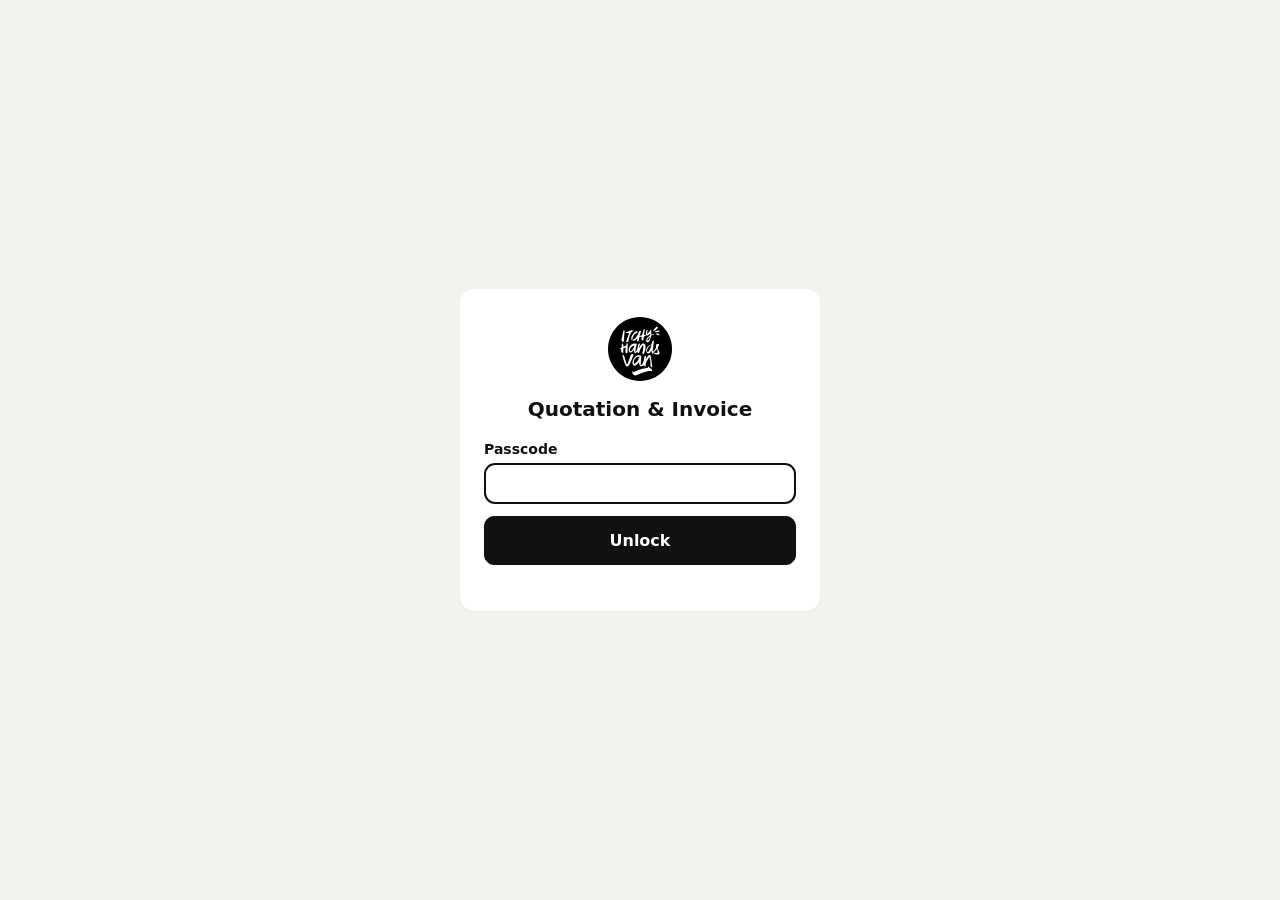
<file: index.html>
<!doctype html>
<html lang="en" class="locked">
<head>
  <meta charset="utf-8">
  <meta name="viewport" content="width=device-width, initial-scale=1, viewport-fit=cover">
  <title>Quotation &amp; Invoice</title>
  <!-- Private tool: ask search engines not to list or follow this site. -->
  <meta name="robots" content="noindex, nofollow, noarchive">
  <meta name="googlebot" content="noindex, nofollow, noarchive">
  <meta name="apple-mobile-web-app-capable" content="yes">
  <meta name="mobile-web-app-capable" content="yes">
  <meta name="apple-mobile-web-app-title" content="Quotation &amp; Invoice">
  <meta name="apple-mobile-web-app-status-bar-style" content="default">
  <meta name="theme-color" content="#f4f2ef">
  <link rel="manifest" href="manifest.webmanifest?v=2">
  <link rel="icon" href="assets/logo.svg" type="image/svg+xml">
  <link rel="apple-touch-icon" sizes="180x180" href="assets/icon-180.png?v=2">
  <link rel="stylesheet" href="styles.css?v=44">
  <script>
    // Shows start-up errors on the page instead of failing silently.
    window.addEventListener("error", (e) => {
      const el = document.getElementById("error");
      if (!el) return;
      el.textContent = "Something went wrong starting the app: " + (e.message || "unknown error");
      el.hidden = false;
    });
  </script>
  <script src="vendor/pdf-lib.min.js"></script>
  <script src="vendor/fontkit.umd.min.js"></script>
  <script type="module" src="app.js?v=44"></script>
</head>
<body>
  <!-- Shown until the passcode is entered on this device (see lock.js). -->
  <div id="lock-screen" class="lock-screen">
    <form id="lock-form" class="lock-card" autocomplete="off">
      <img src="assets/logo.svg" alt="" class="lock-logo">
      <h1>Quotation &amp; Invoice</h1>
      <label for="lock-input">Passcode</label>
      <input id="lock-input" type="password" autocomplete="current-password" autocapitalize="off" spellcheck="false" required>
      <button type="submit" class="primary">Unlock</button>
      <p id="lock-message" class="error" role="alert"></p>
    </form>
  </div>

  <header class="top">
    <img src="assets/logo.svg" alt="" class="top-logo">
    <h1>Quotation &amp; Invoice <span class="version">v44</span></h1>
    <button type="button" id="settings-open" class="icon-btn" aria-label="Settings" title="Settings">
      <svg viewBox="0 0 24 24" width="20" height="20" fill="none" stroke="currentColor" stroke-width="2" stroke-linecap="round" stroke-linejoin="round" aria-hidden="true">
        <circle cx="12" cy="12" r="3"/>
        <path d="M19.4 15a1.65 1.65 0 0 0 .33 1.82l.06.06a2 2 0 1 1-2.83 2.83l-.06-.06a1.65 1.65 0 0 0-1.82-.33 1.65 1.65 0 0 0-1 1.51V21a2 2 0 1 1-4 0v-.09A1.65 1.65 0 0 0 9 19.4a1.65 1.65 0 0 0-1.82.33l-.06.06a2 2 0 1 1-2.83-2.83l.06-.06a1.65 1.65 0 0 0 .33-1.82 1.65 1.65 0 0 0-1.51-1H3a2 2 0 1 1 0-4h.09A1.65 1.65 0 0 0 4.6 9a1.65 1.65 0 0 0-.33-1.82l-.06-.06a2 2 0 1 1 2.83-2.83l.06.06a1.65 1.65 0 0 0 1.82.33H9a1.65 1.65 0 0 0 1-1.51V3a2 2 0 1 1 4 0v.09a1.65 1.65 0 0 0 1 1.51 1.65 1.65 0 0 0 1.82-.33l.06-.06a2 2 0 1 1 2.83 2.83l-.06.06a1.65 1.65 0 0 0-.33 1.82V9a1.65 1.65 0 0 0 1.51 1H21a2 2 0 1 1 0 4h-.09a1.65 1.65 0 0 0-1.51 1z"/>
      </svg>
    </button>
  </header>

  <main>
    <section class="card">
      <form id="load-form" onsubmit="return false">
        <label for="sheet-link">Google Sheet link</label>
        <div class="row">
          <input id="sheet-link" type="text" inputmode="url" autocapitalize="off" spellcheck="false" autocomplete="off"
                 placeholder="https://docs.google.com/spreadsheets/d/…" required>
          <button type="submit" id="load-btn">Load</button>
        </div>
      </form>
      <div id="recent" class="recent" hidden></div>
      <p id="error" class="error" role="alert" hidden></p>
    </section>

    <section id="job" class="card" hidden>
      <div class="job-head">
        <div>
          <div id="job-client" class="job-client"></div>
          <div id="job-company" class="muted"></div>
        </div>
        <button type="button" id="reload-btn" class="icon-btn" aria-label="Refresh from the Google Sheet" title="Refresh from the Google Sheet">
          <svg viewBox="0 0 24 24" width="20" height="20" fill="none" stroke="currentColor" stroke-width="2" stroke-linecap="round" stroke-linejoin="round" aria-hidden="true">
            <path d="M20 11a8 8 0 1 0-2.34 5.66"/>
            <path d="M20 4v7h-7"/>
          </svg>
        </button>
      </div>

      <div class="segmented" role="tablist">
        <button type="button" data-kind="quotation" class="active">Quotation</button>
        <button type="button" data-kind="invoice">Invoice</button>
      </div>

      <dl id="job-summary" class="summary"></dl>

      <div id="quotation-options">
        <label class="toggle">
          <input type="checkbox" id="show-sub-price" checked>
          <span>
            Show subsequent-pc prices
          </span>
        </label>
      </div>

      <div id="invoice-options" hidden>
        <label for="amount-due">Amount due</label>
        <select id="amount-due"></select>
      </div>

      <div id="photo-section">
        <h2>Product photos</h2>
        <p class="hint">Photos are remembered by item name on this device.</p>
        <ul id="photo-list" class="photo-list"></ul>
        <p id="photo-error" class="error" role="alert" hidden></p>
      </div>

      <button type="button" id="make-btn" class="primary">Preview PDF</button>
    </section>

    <section id="result" class="card" hidden>
      <h2 class="preview-title">Preview</h2>
      <div id="file-name" class="muted small"></div>
      <div id="totals-check" class="totals-check" role="status" hidden></div>
      <div id="preview-pages" class="preview-pages" aria-label="PDF preview"></div>
      <div class="result-actions">
        <div class="row">
          <button type="button" id="share-btn" class="primary">Share PDF</button>
          <a id="download-link" class="button download-btn" aria-label="Download PDF" title="Download PDF">
            <svg viewBox="0 0 24 24" width="20" height="20" fill="none" stroke="currentColor" stroke-width="2" stroke-linecap="round" stroke-linejoin="round" aria-hidden="true">
              <path d="M12 4v11"/>
              <path d="M7 10l5 5 5-5"/>
              <path d="M5 20h14"/>
            </svg>
            <span class="download-text">Download PDF</span>
          </a>
        </div>
      </div>
    </section>
  </main>

  <dialog id="cropper" class="cropper">
    <header class="dialog-head">
      <h2 id="crop-title">Crop photo</h2>
    </header>
    <p class="hint">Drag to move, pinch or use the slider to zoom. The box shows exactly what appears in the PDF.</p>
    <div id="crop-frame" class="crop-frame">
      <img id="crop-image" alt="" draggable="false">
      <div id="crop-loading" class="crop-loading" hidden>Opening photo…</div>
    </div>
    <label class="crop-zoom">
      <span>Zoom</span>
      <input id="crop-zoom" type="range" min="1" max="4" step="0.01" value="1">
    </label>
    <div class="row crop-actions">
      <button type="button" id="crop-reset" class="ghost">Reset</button>
      <span class="spacer"></span>
      <button type="button" id="crop-cancel">Cancel</button>
      <button type="button" id="crop-use" class="primary">Use photo</button>
    </div>
  </dialog>

  <dialog id="paste-dialog" class="paste-dialog">
    <header class="dialog-head">
      <h2 id="paste-title">Paste photo</h2>
    </header>
    <p class="hint">First copy the photo: in Photos, open it, tap Share → Copy.</p>
    <div id="paste-box" class="paste-box" contenteditable="true" inputmode="none" role="textbox"
         aria-label="Tap and hold here, then tap Paste" data-placeholder="Tap and hold here, then tap Paste"></div>
    <p id="paste-message" class="error" role="alert" hidden></p>
    <div class="row crop-actions">
      <span class="spacer"></span>
      <button type="button" id="paste-cancel">Cancel</button>
    </div>
  </dialog>

  <dialog id="settings">
    <form method="dialog" id="settings-form">
      <header class="dialog-head">
        <h2>Settings</h2>
        <button value="close" class="ghost">Done</button>
      </header>
      <p class="hint">These details are printed on every PDF. Changes are saved on this device.</p>
      <div id="settings-fields"></div>
      <div class="row settings-actions">
        <button type="button" id="settings-reset" class="ghost danger">Reset to original wording</button>
        <button type="button" id="settings-lock" class="ghost">Lock this device</button>
      </div>
    </form>
  </dialog>
</body>
</html>
</file>
<file: styles.css>
:root {
  --bg: #f4f2ef;
  --card: #ffffff;
  --text: #111111;
  --muted: #6b6b6b;
  --line: #e2dfda;
  --accent: #111111;
  --danger: #b3261e;
  --radius: 14px;
  color-scheme: light;
  font-family: -apple-system, BlinkMacSystemFont, "Segoe UI", system-ui, sans-serif;
}

* { box-sizing: border-box; }
[hidden] { display: none !important; }

body {
  margin: 0;
  background: var(--bg);
  color: var(--text);
  padding: env(safe-area-inset-top) env(safe-area-inset-right) env(safe-area-inset-bottom) env(safe-area-inset-left);
  -webkit-text-size-adjust: 100%;
}

.top {
  display: flex;
  align-items: center;
  gap: 10px;
  max-width: 760px;
  margin: 0 auto;
  padding: 16px 16px 4px;
}
.top h1 { font-size: 20px; margin: 0; flex: 1; letter-spacing: 0.02em; }
.top-logo { width: 34px; height: 34px; }
.version { font-size: 12px; font-weight: 500; color: var(--muted); }

main {
  max-width: 760px;
  margin: 0 auto;
  padding: 8px 16px 40px;
  display: grid;
  gap: 14px;
}

.card {
  background: var(--card);
  border-radius: var(--radius);
  padding: 16px;
  box-shadow: 0 1px 2px rgb(0 0 0 / 0.05);
}

label { font-weight: 600; font-size: 14px; display: block; margin-bottom: 6px; }
h2 { font-size: 16px; margin: 18px 0 4px; }

.row { display: flex; gap: 8px; align-items: center; }

input, select, textarea {
  font: inherit;
  font-size: 16px; /* stops iOS zooming into fields */
  width: 100%;
  padding: 10px 12px;
  border: 1px solid var(--line);
  border-radius: 10px;
  background: #fff;
  color: inherit;
}
textarea { resize: vertical; line-height: 1.4; }

button, .button {
  font: inherit;
  font-size: 15px;
  font-weight: 600;
  border: 1px solid var(--text);
  background: #fff;
  color: var(--text);
  padding: 10px 16px;
  border-radius: 10px;
  cursor: pointer;
  text-decoration: none;
  white-space: nowrap;
  display: inline-block;
  text-align: center;
}
button:disabled { opacity: 0.5; cursor: default; }
button[type="submit"], .primary { background: var(--accent); color: #fff; border-color: var(--accent); }
.primary { width: 100%; margin-top: 18px; padding: 14px; font-size: 16px; }
.ghost { border-color: transparent; background: transparent; padding: 8px 10px; }
.danger { color: var(--danger); }
.icon-btn {
  display: inline-flex; align-items: center; justify-content: center;
  width: 40px; height: 40px; padding: 0;
  border: 1px solid var(--line); border-radius: 999px; background: #fff;
}
.icon-btn:hover { border-color: var(--text); }
.icon-btn.spinning svg { animation: spin 0.8s linear infinite; }
@keyframes spin { to { transform: rotate(360deg); } }
.small { font-size: 13px; }
/* Padding only for small buttons, so small text lines up with everything else. */
button.small, .button.small { padding: 6px 10px; }

.hint { color: var(--muted); font-size: 13px; margin: 6px 0 0; }
.muted { color: var(--muted); }
.error { color: var(--danger); font-size: 14px; margin: 10px 0 0; }

.recent { margin-top: 16px; }
.section-label { font-weight: 600; font-size: 14px; margin-bottom: 6px; }
.chips { display: flex; flex-wrap: wrap; gap: 6px; }
.chip {
  font-size: 13px; font-weight: 500; padding: 5px 10px;
  border-color: var(--line); border-radius: 999px;
  max-width: 100%; overflow: hidden; text-overflow: ellipsis;
}

.job-head { display: flex; justify-content: space-between; align-items: flex-start; }
.job-client { font-size: 18px; font-weight: 700; }

.segmented {
  display: grid;
  grid-template-columns: 1fr 1fr;
  background: var(--bg);
  border-radius: 10px;
  padding: 3px;
  margin: 14px 0 24px; /* extra room before the job summary */
}
.segmented button { border: 0; background: transparent; padding: 9px; }
.segmented button.active { background: #fff; box-shadow: 0 1px 3px rgb(0 0 0 / 0.12); }

.summary {
  display: grid;
  grid-template-columns: max-content 1fr;
  gap: 6px 14px;
  margin: 0 0 14px;
  font-size: 15px;
}
.summary dt { color: var(--muted); }
.summary dd { margin: 0; }

.toggle { display: flex; gap: 10px; align-items: center; font-weight: 600; cursor: pointer; margin: 0 0 4px; }
.toggle input { width: 22px; height: 22px; flex: none; margin: 0; accent-color: var(--accent); }
.toggle small { display: block; font-weight: 400; margin-top: 2px; }
/* Extra room between the subsequent-pc switch and "Product photos". */
#quotation-options:not([hidden]) ~ #photo-section h2 { margin-top: 32px; }

.photo-list {list-style: none; padding: 0; margin: 10px 0 0; display: grid; gap: 8px; }
.photo-list li { display: flex; align-items: center; gap: 12px; }
.photo-body {
  flex: 1; min-width: 0;
  display: flex; flex-wrap: wrap; align-items: center; justify-content: space-between; gap: 6px 8px;
}
.photo-actions { display: flex; align-items: center; gap: 8px; position: relative; }

/* Add photo / Change menu. */
.photo-menu {
  position: absolute; top: calc(100% + 6px); right: 0; z-index: 20;
  min-width: 200px; padding: 6px;
  background: #fff; border-radius: 12px;
  box-shadow: 0 6px 24px rgb(0 0 0 / 0.18), 0 0 0 1px rgb(0 0 0 / 0.05);
}
.photo-list .photo-menu-item {
  display: flex; align-items: center; justify-content: flex-start; gap: 12px;
  width: 100%; height: 44px; padding: 0 12px; margin: 0;
  border: 0; border-radius: 8px; background: transparent;
  font-size: 15px; font-weight: 500; text-align: left; cursor: pointer;
}
.photo-list .photo-menu-item:hover, .photo-list .photo-menu-item:active { background: var(--bg); }
.thumb {
  width: 74px; height: 60px; object-fit: cover; border-radius: 8px; flex: none;
  background: var(--bg) repeating-linear-gradient(45deg, transparent 0 6px, rgb(0 0 0 / 0.04) 6px 12px);
}
.photo-name { flex: 1 1 90px; font-size: 15px; overflow-wrap: anywhere; }
/* "Change" is a <label> (it opens the file picker), so reset label styles to match the buttons. */
.photo-list button, .photo-list .button {
  display: inline-flex; align-items: center; justify-content: center;
  height: 32px; margin: 0; padding: 0 12px;
  font-size: 13px; font-weight: 600; line-height: 1;
}
.photo-list .solid { background: var(--accent); color: #fff; border-color: var(--accent); }
.photo-list .trash-btn { width: 32px; padding: 0; color: var(--muted); border-radius: 8px; }
.photo-list .trash-btn:hover { color: var(--danger); background: #fdecea; }

/* Crop window: the frame has the quotation photo box's shape (111 x 90). */
.cropper { width: min(560px, 100vw); }
.crop-frame {
  position: relative;
  width: 100%;
  aspect-ratio: 111 / 90;
  overflow: hidden;
  border-radius: 6px;
  background: #222;
  touch-action: none;
  cursor: grab;
  margin-top: 12px;
  outline: 2px solid var(--accent);
  outline-offset: 2px;
}
.crop-frame:active { cursor: grabbing; }
.crop-frame img {
  position: absolute;
  top: 0;
  left: 0;
  max-width: none;
  transform-origin: 0 0;
  user-select: none;
  -webkit-user-select: none;
  -webkit-user-drag: none;
  pointer-events: none;
}
.crop-loading {
  position: absolute; inset: 0;
  display: flex; align-items: center; justify-content: center;
  color: #fff; font-size: 15px; font-weight: 600;
}
.crop-zoom { display: flex; align-items: center; gap: 12px; margin: 16px 0 4px; }
.crop-zoom input { flex: 1; padding: 0; border: 0; accent-color: var(--accent); }
.crop-actions { margin-top: 12px; }
.crop-actions .spacer { flex: 1; }
.crop-actions .primary { width: auto; margin: 0; padding: 10px 16px; font-size: 15px; }

/* Paste window: a big box to tap and hold for iOS's Paste option. */
.paste-dialog { width: min(480px, 100vw); }
.paste-box {
  margin-top: 14px; min-height: 140px;
  display: flex; align-items: center; justify-content: center; text-align: center;
  border: 2px dashed var(--line); border-radius: 12px; padding: 16px;
  color: var(--muted); font-weight: 600; caret-color: transparent;
  -webkit-user-select: text; user-select: text;
}
.paste-box:focus { outline: none; border-color: var(--text); }
.paste-box:empty::before { content: attr(data-placeholder); }

.preview-title { margin-top: 0; }

/* Invoice totals check, shown above the preview. */
.totals-check { border-radius: 10px; padding: 12px 14px; margin: 0 0 12px; font-size: 14px; line-height: 1.45; }
.totals-check.ok { background: #e7f5ec; color: #14532d; }
.totals-check.bad { background: #fdecea; color: #7f1d1d; border: 1px solid #f5c2bd; }
.totals-check ul { margin: 8px 0 0; padding-left: 20px; }
.totals-check li { margin-top: 4px; }
.totals-check details { margin-top: 10px; }
.totals-check summary { cursor: pointer; font-weight: 600; }
.totals-check table { width: 100%; border-collapse: collapse; margin-top: 6px; font-size: 13px; }
.totals-check td { padding: 3px 0; border-bottom: 1px solid rgb(0 0 0 / 0.08); }
.totals-check td:last-child { text-align: right; font-variant-numeric: tabular-nums; padding-left: 12px; }
.totals-check tr.sum td { font-weight: 700; border-bottom: 0; }
#file-name { margin: 4px 0 12px; word-break: break-all; }
.small { font-size: 13px; }

.preview-pages {
  display: grid;
  gap: 12px;
  background: var(--bg);
  border-radius: 10px;
  padding: 12px;
}
.preview-pages canvas {
  display: block;
  width: 100%;
  height: auto;
  background: #fff;
  box-shadow: 0 1px 4px rgb(0 0 0 / 0.18);
}

/* Share / Download stay reachable at the bottom of the screen while scrolling the preview. */
.result-actions {
  position: sticky;
  bottom: 0;
  background: var(--card);
  padding: 12px 0 calc(4px + env(safe-area-inset-bottom));
  margin-top: 8px;
}
.result-actions .hint { margin: 0 0 8px; }
.result-actions .row { align-items: stretch; }
.result-actions .primary,
.result-actions .download-btn {
  height: 48px; margin: 0; padding: 0 16px;
  display: inline-flex; align-items: center; justify-content: center; gap: 8px;
  font-size: 16px; border-radius: 10px;
}
.result-actions .primary { width: auto; flex: 1; }
/* With Share available, Download is a square icon button beside it. */
.result-actions .download-btn { width: 48px; padding: 0; flex: none; }
.result-actions .download-text { display: none; }
/* Without Share (e.g. desktop browsers), Download becomes the full-width main button. */
.result-actions #share-btn[hidden] + .download-btn {
  width: auto; flex: 1; padding: 0 16px;
  background: var(--accent); color: #fff; border-color: var(--accent);
}
.result-actions #share-btn[hidden] + .download-btn .download-text { display: inline; }

dialog {
  width: min(760px, 100vw);
  max-height: 92vh;
  border: 0;
  border-radius: var(--radius);
  padding: 0 16px 16px;
}
dialog::backdrop { background: rgb(0 0 0 / 0.35); }
.dialog-head {
  display: flex; justify-content: space-between; align-items: center;
  position: sticky; top: 0; background: #fff; padding-top: 12px; z-index: 1;
}
.dialog-head h2 { margin: 0; }
.field { margin-top: 14px; }
.field span { display: block; margin-bottom: 4px; }

/* Passcode screen: until unlocked, only the lock screen is visible. */
html.locked body > :not(.lock-screen) { display: none !important; }
.lock-screen {
  position: fixed; inset: 0; z-index: 100;
  display: flex; align-items: center; justify-content: center;
  background: var(--bg); padding: 24px;
}
html:not(.locked) .lock-screen { display: none; }
.lock-card {
  width: min(360px, 100%);
  background: var(--card); border-radius: var(--radius);
  padding: 28px 24px 20px; text-align: center;
  box-shadow: 0 1px 2px rgb(0 0 0 / 0.05);
}
.lock-logo { width: 64px; height: 64px; }
.lock-card h1 { font-size: 20px; margin: 12px 0 20px; }
.lock-card label { text-align: left; }
.lock-card .primary { margin-top: 12px; }
.lock-card .error { min-height: 1.2em; }
.lock-card.shake { animation: shake 0.35s; }
@keyframes shake {
  20%, 60% { transform: translateX(-8px); }
  40%, 80% { transform: translateX(8px); }
}
.settings-actions { justify-content: space-between; margin-top: 16px; }
</file>
